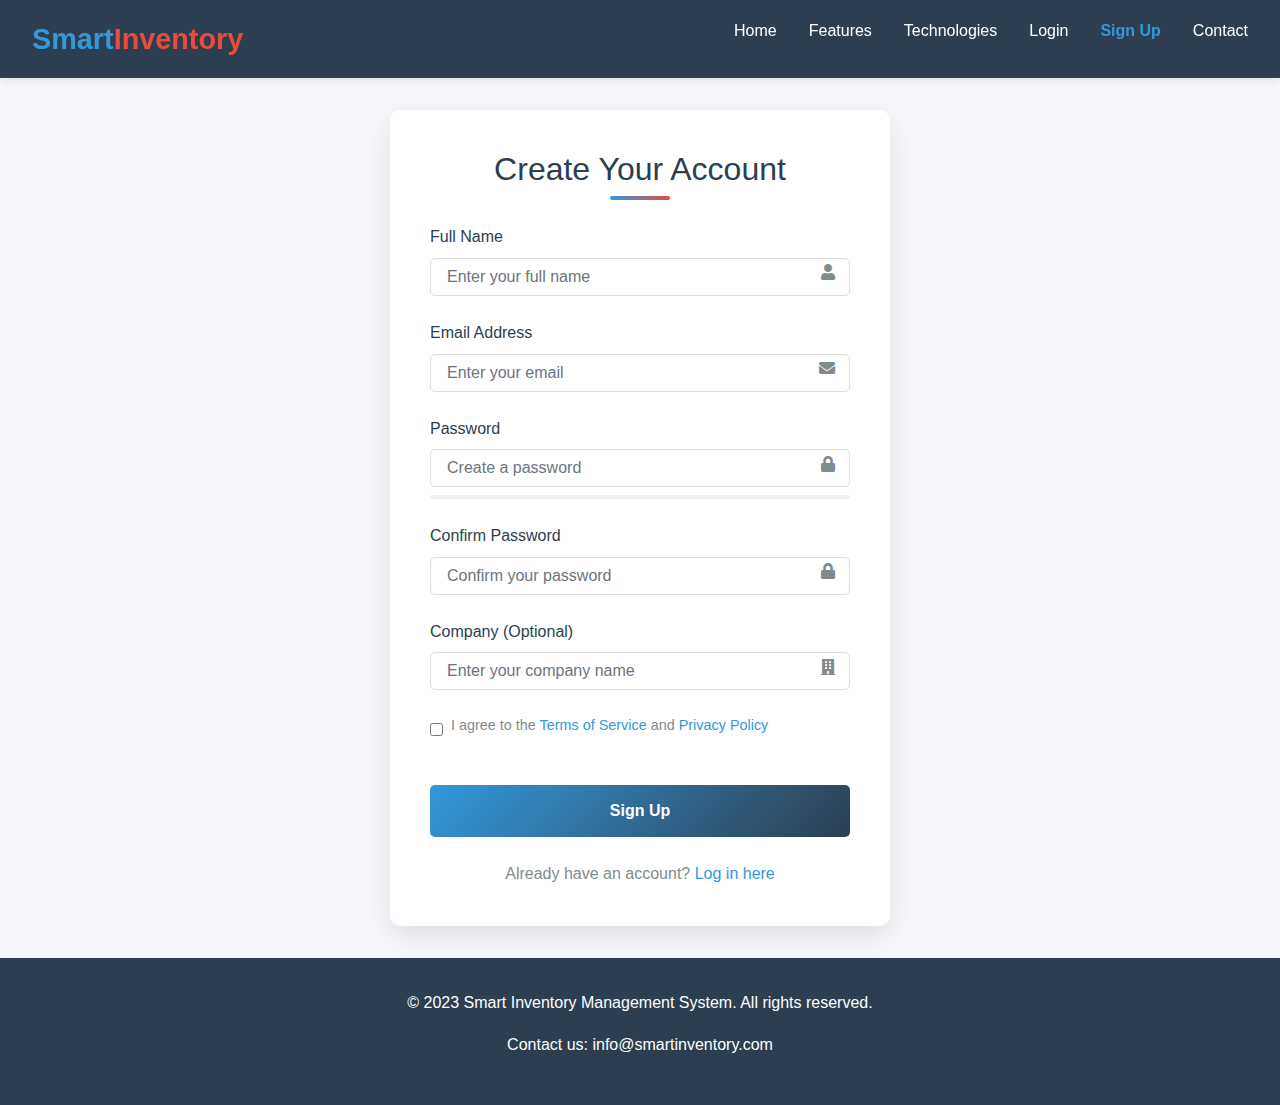
<file: Sing_Up.html>
<!DOCTYPE html>
<html lang="en">
<head>
    <meta charset="UTF-8">
    <meta name="viewport" content="width=device-width, initial-scale=1.0">
    <title>Smart Inventory - Sign Up</title>
    <link rel="stylesheet" href="https://stackpath.bootstrapcdn.com/bootstrap/4.5.2/css/bootstrap.min.css">
    <link rel="stylesheet" href="https://cdnjs.cloudflare.com/ajax/libs/animate.css/4.1.1/animate.min.css">
    <link rel="stylesheet" href="https://cdnjs.cloudflare.com/ajax/libs/font-awesome/5.15.3/css/all.min.css">
    <style>
        /* Global Styles */
        * {
            margin: 0;
            padding: 0;
            box-sizing: border-box;
            font-family: 'Segoe UI', Tahoma, Geneva, Verdana, sans-serif;
        }

        body {
            background-color: #f5f7fa;
            color: #333;
            line-height: 1.6;
        }

        /* Navbar Styles */
        .navbar {
            background-color: #2c3e50;
            color: white;
            padding: 1rem 2rem;
            display: flex;
            justify-content: space-between;
            align-items: center;
            position: sticky;
            top: 0;
            z-index: 100;
            box-shadow: 0 2px 10px rgba(0, 0, 0, 0.1);
        }

        .logo {
            font-size: 1.8rem;
            font-weight: bold;
            color: #3498db;
        }

        .logo span {
            color: #e74c3c;
        }

        .nav-links {
            display: flex;
            list-style: none;
        }

        .nav-links li {
            margin-left: 2rem;
        }

        .nav-links a {
            color: white;
            text-decoration: none;
            font-weight: 500;
            transition: color 0.3s;
        }

        .nav-links a:hover {
            color: #3498db;
        }

        .nav-links a.active {
            color: #3498db;
            font-weight: 600;
        }

        .menu-toggle {
            display: none;
            cursor: pointer;
            font-size: 1.5rem;
        }

        /* Signup Container */
        .signup-container {
            display: flex;
            justify-content: center;
            align-items: center;
            min-height: calc(100vh - 70px);
            padding: 2rem;
            animation: fadeIn 0.8s ease-in-out;
        }

        @keyframes fadeIn {
            from { opacity: 0; transform: translateY(20px); }
            to { opacity: 1; transform: translateY(0); }
        }

        .signup-card {
            background-color: white;
            border-radius: 10px;
            box-shadow: 0 10px 30px rgba(0, 0, 0, 0.1);
            width: 100%;
            max-width: 500px;
            padding: 2.5rem;
            transition: all 0.3s ease;
        }

        .signup-card:hover {
            box-shadow: 0 15px 35px rgba(0, 0, 0, 0.15);
            transform: translateY(-5px);
        }

        .signup-title {
            color: #2c3e50;
            font-size: 2rem;
            margin-bottom: 1.5rem;
            text-align: center;
            position: relative;
        }

        .signup-title::after {
            content: '';
            display: block;
            width: 60px;
            height: 4px;
            background: linear-gradient(to right, #3498db, #e74c3c);
            margin: 0.5rem auto 0;
            border-radius: 2px;
        }

        .form-group {
            margin-bottom: 1.5rem;
            position: relative;
            animation: fadeInUp 0.5s ease-in-out;
            animation-fill-mode: both;
        }

        @keyframes fadeInUp {
            from { opacity: 0; transform: translateY(20px); }
            to { opacity: 1; transform: translateY(0); }
        }

        .form-group label {
            display: block;
            margin-bottom: 0.5rem;
            color: #2c3e50;
            font-weight: 500;
        }

        .form-control {
            width: 100%;
            padding: 0.8rem 1rem;
            border: 1px solid #ddd;
            border-radius: 5px;
            font-size: 1rem;
            transition: all 0.3s;
        }

        .form-control:focus {
            border-color: #3498db;
            box-shadow: 0 0 0 3px rgba(52, 152, 219, 0.2);
            outline: none;
        }

        .input-icon {
            position: absolute;
            right: 15px;
            top: 40px;
            color: #7f8c8d;
        }

        .password-strength {
            height: 4px;
            background-color: #ecf0f1;
            margin-top: 0.5rem;
            border-radius: 2px;
            overflow: hidden;
        }

        .strength-meter {
            height: 100%;
            width: 0;
            background-color: #e74c3c;
            transition: all 0.3s;
        }

        .btn-signup {
            width: 100%;
            padding: 0.8rem;
            background: linear-gradient(135deg, #3498db, #2c3e50);
            color: white;
            border: none;
            border-radius: 5px;
            font-size: 1rem;
            font-weight: 600;
            cursor: pointer;
            transition: all 0.3s;
            margin-top: 1rem;
        }

        .btn-signup:hover {
            background: linear-gradient(135deg, #2980b9, #1a252f);
            transform: translateY(-2px);
        }

        .signup-footer {
            text-align: center;
            margin-top: 1.5rem;
            color: #7f8c8d;
        }

        .signup-footer a {
            color: #3498db;
            text-decoration: none;
            transition: color 0.3s;
        }

        .signup-footer a:hover {
            color: #e74c3c;
        }

        .terms-check {
            display: flex;
            align-items: center;
            margin-bottom: 1.5rem;
        }

        .terms-check input {
            margin-right: 0.5rem;
        }

        .terms-check label {
            font-size: 0.9rem;
            color: #7f8c8d;
        }

        .terms-check a {
            color: #3498db;
            text-decoration: none;
        }

        /* Footer */
        footer {
            background-color: #2c3e50;
            color: white;
            text-align: center;
            padding: 2rem;
            margin-top: auto;
        }

        /* Responsive Styles */
        @media (max-width: 768px) {
            .nav-links {
                position: fixed;
                top: 70px;
                left: -100%;
                width: 100%;
                height: calc(100vh - 70px);
                background-color: #2c3e50;
                flex-direction: column;
                align-items: center;
                padding-top: 2rem;
                transition: left 0.3s;
            }

            .nav-links.active {
                left: 0;
            }

            .nav-links li {
                margin: 1rem 0;
            }

            .menu-toggle {
                display: block;
            }

            .signup-card {
                padding: 1.5rem;
            }

            .signup-title {
                font-size: 1.5rem;
            }
        }

        @media (max-width: 480px) {
            .signup-container {
                padding: 1rem;
            }
        }

        /* Animation delays for form groups */
        .form-group:nth-child(1) { animation-delay: 0.1s; }
        .form-group:nth-child(2) { animation-delay: 0.2s; }
        .form-group:nth-child(3) { animation-delay: 0.3s; }
        .form-group:nth-child(4) { animation-delay: 0.4s; }
        .form-group:nth-child(5) { animation-delay: 0.5s; }
        .terms-check { animation-delay: 0.6s; }
        .btn-signup { animation-delay: 0.7s; }
        .signup-footer { animation-delay: 0.8s; }
    </style>
</head>
<body>
    <!-- Navbar -->
    <nav class="navbar">
        <div class="logo">Smart<span>Inventory</span></div>
        <div class="menu-toggle" id="mobile-menu">
            ☰
        </div>
        <ul class="nav-links" id="nav-links">
            <li><a href="index.html">Home</a></li>
            <li><a href="index.html#features">Features</a></li>
            <li><a href="index.html#technologies">Technologies</a></li>
            <li><a href="A.html">Login</a></li>
            <li><a href="#" class="active">Sign Up</a></li>
            <li><a href="index.html#contact">Contact</a></li>
        </ul>
    </nav>

    <!-- Signup Container -->
    <div class="signup-container animate__animated animate__fadeIn">
        <div class="signup-card">
            <h2 class="signup-title">Create Your Account</h2>
            
            <form id="signupForm">
                <div class="form-group">
                    <label for="fullname">Full Name</label>
                    <input type="text" class="form-control" id="fullname" placeholder="Enter your full name" required>
                    <i class="fas fa-user input-icon"></i>
                </div>
                
                <div class="form-group">
                    <label for="email">Email Address</label>
                    <input type="email" class="form-control" id="email" placeholder="Enter your email" required>
                    <i class="fas fa-envelope input-icon"></i>
                </div>
                
                <div class="form-group">
                    <label for="password">Password</label>
                    <input type="password" class="form-control" id="password" placeholder="Create a password" required>
                    <i class="fas fa-lock input-icon"></i>
                    <div class="password-strength">
                        <div class="strength-meter" id="strengthMeter"></div>
                    </div>
                </div>
                
                <div class="form-group">
                    <label for="confirm-password">Confirm Password</label>
                    <input type="password" class="form-control" id="confirm-password" placeholder="Confirm your password" required>
                    <i class="fas fa-lock input-icon"></i>
                </div>
                
                <div class="form-group">
                    <label for="company">Company (Optional)</label>
                    <input type="text" class="form-control" id="company" placeholder="Enter your company name">
                    <i class="fas fa-building input-icon"></i>
                </div>
                
                <div class="terms-check">
                    <input type="checkbox" id="terms" required>
                    <label for="terms">I agree to the <a href="#">Terms of Service</a> and <a href="#">Privacy Policy</a></label>
                </div>
                
                <button type="submit" class="btn-signup">Sign Up</button>
                
                <div class="signup-footer">
                    Already have an account? <a href="A.html">Log in here</a>
                </div>
            </form>
        </div>
    </div>

    <!-- Footer -->
    <footer id="contact">
        <p>© 2023 Smart Inventory Management System. All rights reserved.</p>
        <p>Contact us: info@smartinventory.com</p>
    </footer>

    <!-- Bootstrap JS -->
    <script src="https://code.jquery.com/jquery-3.5.1.slim.min.js"></script>
    <script src="https://cdn.jsdelivr.net/npm/@popperjs/core@2.9.2/dist/umd/popper.min.js"></script>
    <script src="https://stackpath.bootstrapcdn.com/bootstrap/4.5.2/js/bootstrap.min.js"></script>
    
    <script>
        // Mobile menu toggle
        const mobileMenu = document.getElementById('mobile-menu');
        const navLinks = document.getElementById('nav-links');

        mobileMenu.addEventListener('click', () => {
            navLinks.classList.toggle('active');
        });

        // Close mobile menu when clicking on a link
        document.querySelectorAll('.nav-links a').forEach(link => {
            link.addEventListener('click', () => {
                navLinks.classList.remove('active');
            });
        });

        // Password strength indicator
        document.getElementById('password').addEventListener('input', function() {
            const password = this.value;
            const strengthMeter = document.getElementById('strengthMeter');
            let strength = 0;
            
            // Check for length
            if (password.length >= 8) strength += 1;
            if (password.length >= 12) strength += 1;
            
            // Check for uppercase letters
            if (/[A-Z]/.test(password)) strength += 1;
            
            // Check for numbers
            if (/[0-9]/.test(password)) strength += 1;
            
            // Check for special characters
            if (/[^A-Za-z0-9]/.test(password)) strength += 1;
            
            // Update strength meter
            let width = 0;
            let color = '#e74c3c'; // red
            
            if (strength <= 1) {
                width = 25;
            } else if (strength === 2) {
                width = 50;
                color = '#f39c12'; // orange
            } else if (strength === 3) {
                width = 75;
                color = '#f1c40f'; // yellow
            } else {
                width = 100;
                color = '#2ecc71'; // green
            }
            
            strengthMeter.style.width = width + '%';
            strengthMeter.style.backgroundColor = color;
        });

        // Form submission
        document.getElementById('signupForm').addEventListener('submit', function(e) {
            e.preventDefault();
            
            // Get form values
            const fullname = document.getElementById('fullname').value;
            const email = document.getElementById('email').value;
            const password = document.getElementById('password').value;
            const confirmPassword = document.getElementById('confirm-password').value;
            const company = document.getElementById('company').value;
            const terms = document.getElementById('terms').checked;
            
            // Validation
            if (!fullname || !email || !password || !confirmPassword || !terms) {
                alert('Please fill in all required fields');
                return;
            }
            
            if (password !== confirmPassword) {
                alert('Passwords do not match');
                return;
            }
            
            if (password.length < 8) {
                alert('Password must be at least 8 characters long');
                return;
            }
            
            // Here you would typically send the data to your server
            console.log('Signup attempt:', { fullname, email, password, company });
            
            // Simulate successful signup
            setTimeout(() => {
                // Redirect to dashboard or confirmation page
                window.location.href = 'dashboard.html';
            }, 1000);
        });
    </script>
</body>
</html>
</file>
